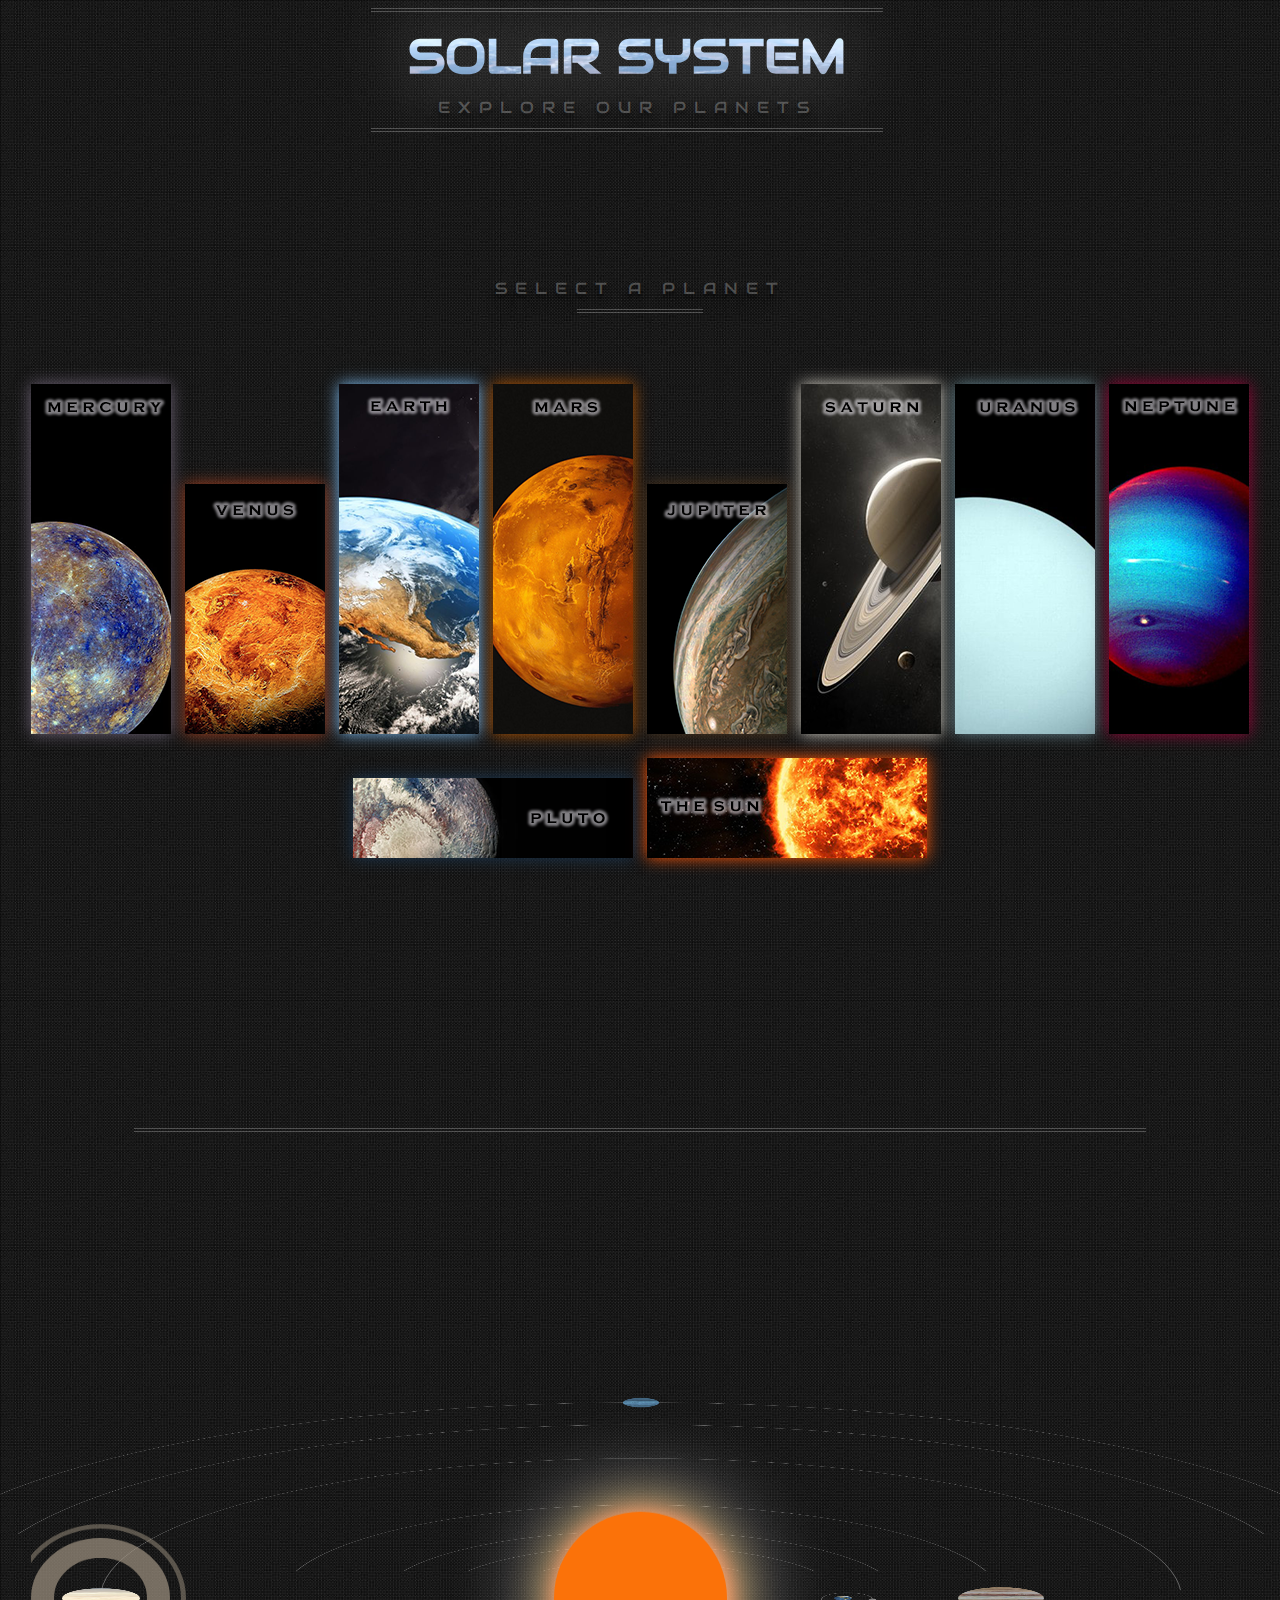
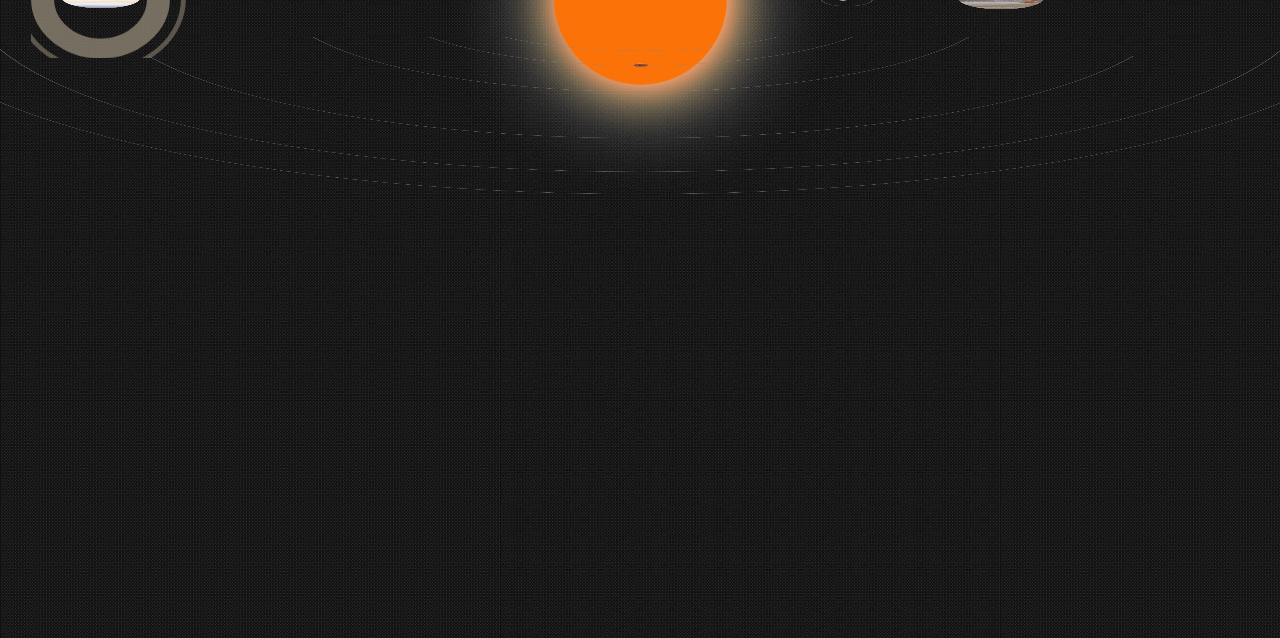
<file: index.html>
<!DOCTYPE html>
<html lang="en">

<head>
    <meta charset="UTF-8">
    <meta name="viewport" content="width=device-width, initial-scale=1.0">
    <meta http-equiv="X-UA-Compatible" content="ie=edge">
    <title>Solar System</title>
    <!-- <link rel="stylesheet" href="assets/css/reset.css"> -->
    <link rel="stylesheet" type="text/css" href="assets/css/modal.css" />
    <link rel="stylesheet" href="assets/css/SolarSystem.css">
    <link rel="stylesheet" href="assets/css/input.css">
    <link rel="stylesheet" href="assets/css/header.css">
    <link href="https://fonts.googleapis.com/css?family=Audiowide&display=swap" rel="stylesheet">
    <script src="https://code.jquery.com/jquery-3.4.1.min.js" integrity="sha256-CSXorXvZcTkaix6Yvo6HppcZGetbYMGWSFlBw8HfCJo=" crossorigin="anonymous"></script>
</head>

<body>

    <header class="title-container">
        <p class="explore">
            <span class="title">
                Solar System
            </span> Explore our Planets
        </p>
    </header>

    <div id="btn-container">
        <div id="choose">
            <h3>Select a Planet</h3>
        </div>
        <div id="planets">
            <section class="row-1">
                <input type="image" class="satellite grow" data="mercury%20(planet)" data2="mercury" src="assets/images/topmercury.png" style="box-shadow: 0 0 15px #6c6174"></input>
                <input type="image" class="satellite grow" data="venus" data2="venus" src="assets/images/topvenus.png" style="box-shadow: 0 0 15px #a24021"></input>
                <input type="image" class="satellite grow" data="earth" data2="earth" src="assets/images/topearth.png" style="box-shadow: 0 0 15px #7dbcf1"></input>
                <input type="image" class="satellite grow" data="mars" data2="mars" src="assets/images/topmars.png" style="box-shadow: 0 0 15px #b45502"></input>
                <input type="image" class="satellite grow" data="jupiter" data2="jupiter" src="assets/images/topjupiter.png" style="box-shadow: 0 0 15px #4c351e"></input>
                <input type="image" class="satellite grow" data="saturn" data2="saturn" src="assets/images/topsaturn.png" style="box-shadow: 0 0 15px #d6d1c6"></input>
                <input type="image" class="satellite grow" data="uranus" data2="uranus" src="assets/images/topuranus.png" style="box-shadow: 0 0 15px #63828c"></input>
                <input type="image" class="satellite grow" data="neptune" data2="neptune" src="assets/images/topneptune.png" style="box-shadow: 0 0 15px #990338"></input>
            </section>

            <section class="row-2">
                <input type="image" class="satellite grow" data="pluto" data2="pluto" src="assets/images/sidepluto.png" style="box-shadow: 0 0 15px #1b3651"></input>
                <input type="image" class="satellite grow" data="sun" data2="sun" src="assets/images/sidesun.png" style="box-shadow: 0 0 15px #fb5507"></input>
            </section>

        </div>
    </div>

    <div id="universe">
        <div id="galaxy">
            <div id="solar-system">

                <div id="mercury" class="orbit">
                    <div class="pos">
                        <div class="planet satellite" data="mercury%20(planet)" data2="mercury"></div>
                    </div>
                </div>

                <div id="venus" class="orbit">
                    <div class="pos">
                        <div class="planet satellite" data="venus" data2="venus"></div>
                    </div>
                </div>

                <div id="earth" class="orbit">
                    <div class="pos">
                        <div class="orbit">
                            <div class="pos">
                                <div class="moon" data2="moon"></div>
                            </div>
                        </div>
                        <div class="planet satellite" data="earth" data2="earth"></div>
                    </div>
                </div>

                <div id="mars" class="orbit">
                    <div class="pos">
                        <div class="planet satellite" data="mars" data2="mars"></div>
                    </div>
                </div>

                <div id="jupiter" class="orbit">
                    <div class="pos">
                        <div class="planet satellite" data="jupiter" data2="jupiter"></div>
                    </div>
                </div>

                <div id="saturn" class="orbit">
                    <div class="pos">
                        <div class="planet satellite" data="saturn" data2="saturn">
                            <div class="ring"></div>
                        </div>
                    </div>
                </div>

                <div id="uranus" class="orbit">
                    <div class="pos">
                        <div class="planet satellite" data="uranus" data2="uranus"></div>
                    </div>
                </div>

                <div id="neptune" class="orbit">
                    <div class="pos">
                        <div class="planet satellite" data="neptune" data2="neptune"></div>
                    </div>
                </div>

                <div id="sun" class="planet satellite grow pulse" data="sun" data2="sun"></div>

            </div>
        </div>
    </div>

    <!-- Modal -->
    <div id="myModal" class="modal">

        <div class="modal-content">
            <span class="close">close</span><br>
            <div id="modal-title"></div>
            <div id="modal-one">
                <div id="nasa"></div>
                <div id="planet-stats"></div>
            </div>
            <div id="wiki"></div>
        </div>
    </div>

    <script type="text/javascript" src="assets/js/app.js"></script>

</body>

</html>
</file>
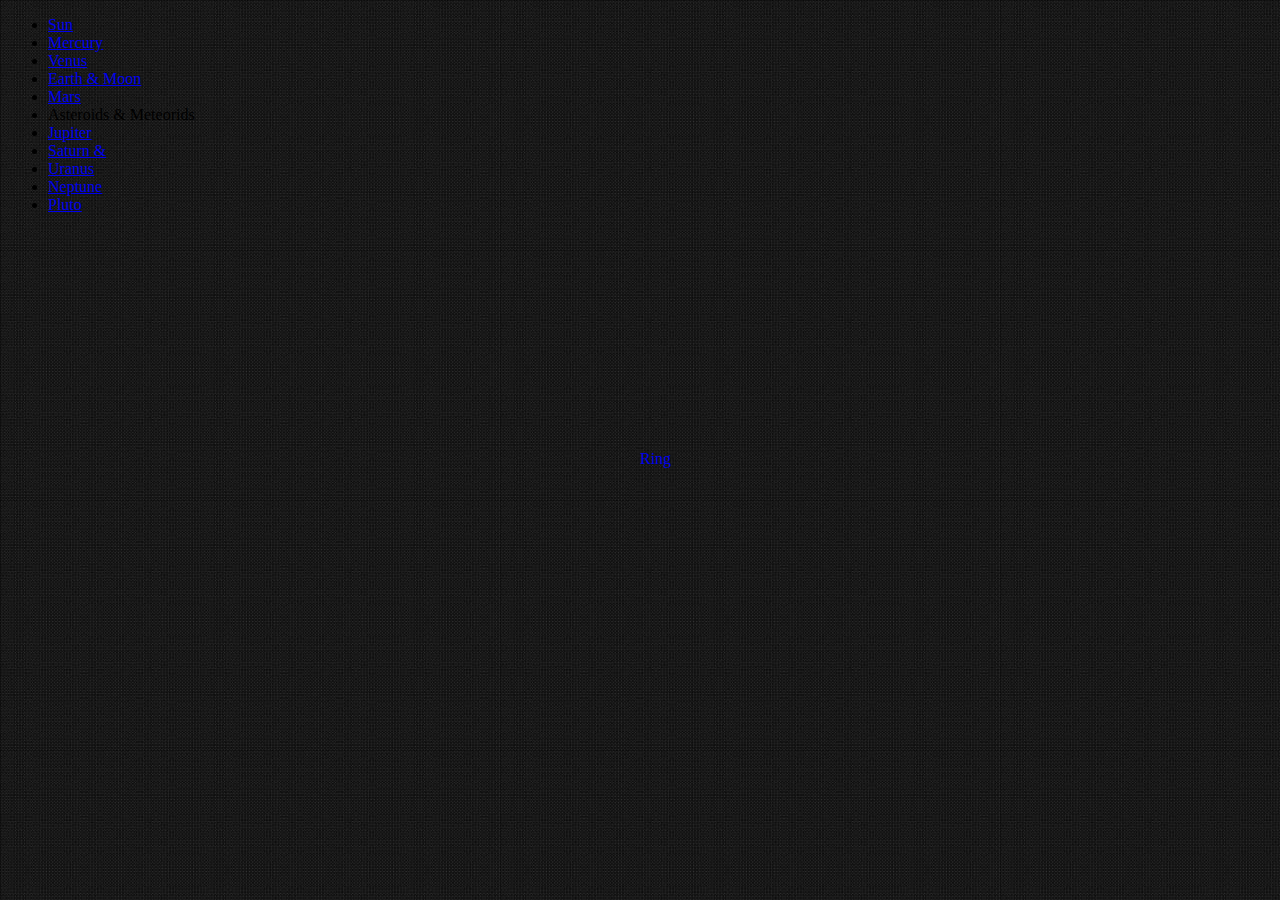
<file: SolarSystem.html>
<!DOCTYPE html>
<html lang="en">

<head>
    <meta charset="UTF-8">
    <meta name="viewport" content="width=device-width, initial-scale=1.0">
    <meta http-equiv="X-UA-Compatible" content="ie=edge">
    <title>Document</title>

    <link rel="stylesheet" href="assets/css/SolarSystem.css">
</head>

<body>
    <section id="clearfix">
        <ul class="solarsystem">
            <li class="sun"><a href="#sun"><span>Sun</span></a></li>
            <li class="mercury"><a href="#mercury"><span>Mercury</span></a></li>
            <li class="venus"><a href="#venus"><span>Venus</span></a></li>
            <li class="earth"><a href="#earth"><span>Earth<span class="moon"> &amp; Moon</span></span></a></li>
            <li class="mars"><a href="#mars"><span>Mars</span></a></li>
            <li class="asteroids_meteorids"><span>Asteroids &amp; Meteorids</span></li>
            <li class="jupiter"><a href="#jupiter"><span>Jupiter</span></a></li>
            <li class="saturn"><a href="#saturn"><span>Saturn &amp; <span class="ring">Ring</span></span></a></li>
            <li class="uranus"><a href="#uranus"><span>Uranus</span></a></li>
            <li class="neptune"><a href="#neptune"><span>Neptune</span></a></li>
            <li class="pluto"><a href="#pluto"><span>Pluto</span></a></li>
        </ul>
    </section>
    <!-- <img src="groupRepo/images/lilDipper.png" alt="Planets" usemap="#planetmap">

    <map name="planetmap">
        <div id="bgDipper">
  <area shape="circle" coords="1636,475,10" href="groupRepo/images/alkaid.jpg" alt="Alkaid">
  <area shape="circle" coords="293,510,3" href="groupRepo/images/mars.jpg" alt="Alkaid">

</div>
  <area shape="circle" coords="90,58,3" href="mercur.htm" alt="Mercury">
  <area shape="circle" coords="124,58,8" href="venus.htm" alt="Venus">
</map> -->
</body>

</html>
</file>
<file: assets/css/modal.css>
/* Modal */

.modal {
    display: none;
    position: fixed;
    z-index: 101;
    color: white;
    left: 0;
    top: 0;
    width: 100%;
    height: 100%;
    overflow: scroll;
    font-family: 'Lora', serif;
    background-color: #000000;
    background-color: #00000066;
}

.modal-content {
    margin: 5% auto;
    padding: 20px;
    width: 75%;
    max-width: 960px;
    border: 1px solid #888;
    border-radius: 10px;
    font-size: 1.4em;
}

.close {
    color: #aaa;
    float: right;
    font-size: 28px;
    font-weight: bold;
    border: 2px solid black;
}

.close:hover,
.close:focus {
    color: black;
    text-decoration: none;
    cursor: pointer;
}

#modal-title {
    text-align: center;
    font-weight: bolder;
    border-bottom: 2px solid black;
}

#modal-one {
    display: flex;
    justify-content: space-evenly;
    align-items: center;
}

#nasa,
#planet-stats {
    width: 45%;
    margin: 20px;
}
</file>
<file: assets/css/SolarSystem.css>
/* --------------------------------------------------------------------------- main styles */

#btn-container {
    padding-top: 20%;
}

.pulse {
    margin: 100px;
    display: block;
    border-radius: 50%;
    background: #cca92c;
    cursor: pointer;
    box-shadow: 10px 10px 80px rgba(204, 169, 44, 0.6);
    animation: pulse 2s infinite;
}

.pulse:hover {
    animation: none;
}

@-webkit-keyframes pulse {
    0% {
        -webkit-box-shadow: 0 0 0 0 rgba(204, 169, 44, 0.4);
    }
    70% {
        -webkit-box-shadow: 0 0 0 20px rgba(204, 169, 44, 0);
    }
    100% {
        -webkit-box-shadow: 30px 50px 0 50px rgba(204, 169, 44, 0);
    }
}

@keyframes pulse {
    0% {
        -moz-box-shadow: 0 0 0 0 rgba(204, 169, 44, 0.4);
        box-shadow: 0 0 0 0 rgba(204, 169, 44, 0.4);
    }
    70% {
        -moz-box-shadow: 0 0 0 20px rgba(204, 169, 44, 0);
        box-shadow: 0 0 0 10px rgba(204, 169, 44, 0);
    }
    100% {
        -moz-box-shadow: 0 0 0 100px rgba(204, 169, 44, 0);
        box-shadow: 0 100px 0 100px rgba(204, 169, 44, 0);
    }
}

#universe {
    padding-top: 25%;
    padding-bottom: 50%;
    width: 100%;
    height: 100%;
    font-size: .45em;
}

#galaxy {
    position: relative;
    transform: rotateX(75deg);
    transform-style: preserve-3d;
}

#solar-system {
    position: absolute;
    width: 100%;
    height: 100%;
    transform-style: preserve-3d;
}

.orbit {
    position: absolute;
    top: 50%;
    left: 50%;
    border: 1px solid rgba(136, 136, 136, 0.7);
    border-radius: 50%;
    transform-style: preserve-3d;
    animation-name: orbit;
    animation-iteration-count: infinite;
    animation-timing-function: linear;
    transform-style: preserve-3d;
}

.orbit .orbit {
    animation-name: suborbit;
}

.pos {
    position: absolute;
    /* top: 50%;
    width: 2em;
    height: 2em;
    margin-top: -1em;
    margin-left: -1em; */
    transform-style: preserve-3d;
    animation-name: invert;
    animation-iteration-count: infinite;
    animation-timing-function: linear;
}

#sun,
.planet,
#earth .moon {
    position: absolute;
    top: 50%;
    left: 50%;
    width: 1em;
    height: 1em;
    margin-top: -0.5em;
    margin-left: -0.5em;
    border-radius: 50%;
    transform-style: preserve-3d;
}

#sun {
    background-color: #FB7209;
    background-repeat: no-repeat;
    background-size: cover;
    box-shadow: 0 0 60px rgba(255, 160, 60, 0.4);
    transform: rotateX(-75deg);
}

.planet {
    background-color: #202020;
    background-repeat: no-repeat;
    background-size: cover;
    animation-iteration-count: infinite;
    animation-timing-function: linear;
}

.ring {
    position: absolute;
    top: 50%;
    left: 50%;
    border-radius: 60%;
}

#saturn .ring {
    width: 1.2em;
    height: 1.2em;
    margin-top: -.90em;
    margin-left: -.90em;
    border: 0.3em solid rgba(160, 147, 130, 0.7);
    animation-iteration-count: infinite;
    animation-timing-function: linear;
    transform: rotateX(75deg);
}

#saturn .ring:after {
    border-radius: 50%;
    position: absolute;
    content: '';
    top: 50%;
    left: 50%;
    width: 2.2em;
    height: 2.2em;
    margin-top: -1.1em;
    margin-left: -1.1em;
    border: 0.07em solid rgba(160, 147, 130, 0.5);
    box-sizing: border-box;
    box-sizing: border-box;
}


/* --------------------------------------------------------------------------- indeces */

#mercury {
    z-index: 10;
}

#venus {
    z-index: 9;
}

#earth {
    z-index: 8;
}

#moon {
    z-index: 7;
}

#mars {
    z-index: 6;
}

#jupiter {
    z-index: 5;
}

#saturn {
    z-index: 4;
}

#uranus {
    z-index: 3;
}

#neptune {
    z-index: 2;
}

#sun {
    z-index: 1;
}


/* --------------------------------------------------------------------------- animations */

@keyframes orbit {
    0% {
        transform: rotateZ(0deg);
    }
    100% {
        transform: rotateZ(-360deg);
    }
}

@keyframes suborbit {
    0% {
        transform: rotateX(90deg) rotateZ(0deg);
    }
    100% {
        transform: rotateX(90deg) rotateZ(-360deg);
    }
}

@keyframes invert {
    0% {
        transform: rotateX(-90deg) rotateY(360deg) rotateZ(0deg);
    }
    100% {
        transform: rotateX(-90deg) rotateY(0deg) rotateZ(0deg);
    }
}


/* --------------------------------------------------------------------------- planet sizes */

#sun {
    font-size: 24em;
}

#mercury .planet {
    font-size: 1.5em;
}

#venus .planet {
    font-size: 2.3em;
}

#earth .planet {
    font-size: 2.52em;
}

#earth .moon {
    font-size: 1em;
}

#mars .planet {
    font-size: 2em;
}

#jupiter .planet {
    font-size: 12em;
}

#saturn .planet {
    font-size: 10.8em;
}

#uranus .planet {
    font-size: 4.68em;
}

#neptune .planet {
    font-size: 4.9em;
}


/* --------------------------------------------------------------------------- animation / planet speed */

#mercury .pos,
#mercury .planet,
#mercury.orbit {
    animation-duration: 2.89016s;
}

#venus .pos,
#venus .planet,
#venus.orbit {
    animation-duration: 7.38237s;
}

#earth .pos,
#earth .planet,
#earth.orbit {
    animation-duration: 12.00021s;
}

#earth .orbit .pos,
#earth .orbit {
    animation-duration: 0.89764s;
}

#mars .pos,
#mars .planet,
#mars.orbit {
    animation-duration: 22.57017s;
}

#jupiter .pos,
#jupiter .planet,
#jupiter.orbit {
    animation-duration: 142.35138s;
}

#saturn .pos,
#saturn .planet,
#saturn.orbit,
#saturn .ring {
    animation-duration: 353.36998s;
}

#uranus .pos,
#uranus .planet,
#uranus.orbit {
    animation-duration: 1008.20215s;
}

#neptune .pos,
#neptune .planet,
#neptune.orbit {
    animation-duration: 1977.49584s;
}


/* --------------------------------------------------------------------------- orbit sizes */

#mercury.orbit {
    width: 32em;
    height: 32em;
    margin-top: -16em;
    margin-left: -16em;
}

#venus.orbit {
    width: 40em;
    height: 40em;
    margin-top: -20em;
    margin-left: -20em;
}

#earth.orbit {
    width: 56em;
    height: 56em;
    margin-top: -28em;
    margin-left: -28em;
}

#earth .orbit {
    width: 6em;
    height: 6em;
    margin-top: -3em;
    margin-left: -3em;
}

#mars.orbit {
    width: 72em;
    height: 72em;
    margin-top: -36em;
    margin-left: -36em;
}

#jupiter.orbit {
    width: 100em;
    height: 100em;
    margin-top: -50em;
    margin-left: -50em;
}

#saturn.orbit {
    width: 150em;
    height: 150em;
    margin-top: -75em;
    margin-left: -75em;
}

#uranus.orbit {
    width: 186em;
    height: 186em;
    margin-top: -93em;
    margin-left: -93em;
}

#neptune.orbit {
    width: 210em;
    height: 210em;
    margin-top: -105em;
    margin-left: -105em;
}


/******** Moon ****/

#earth .orbit {
    width: 7em;
    height: 7em;
}


/* --------------------------------------------------------------------------- Start point / lightin */


/* --------------------------------------------------------------------------- mercury ; pos: Top */

#mercury .pos {
    left: 50%;
    top: -1%;
}

#mercury .planet {
    animation-name: shadow-mercury;
}

@keyframes shadow-mercury {
    0% {
        box-shadow: inset 0 0 1px rgba(0, 0, 0, 0.5);
        /* TOP */
    }
    25% {
        box-shadow: inset 4px 0 2px rgba(0, 0, 0, 0.5);
        /* LEFT */
    }
    50% {
        box-shadow: inset 13px -5px 4px rgba(0, 0, 0, 0.5);
        /* BOTTOM */
    }
    50.01% {
        box-shadow: inset -13px -5px 4px rgba(0, 0, 0, 0.5);
        /* BOTTOM */
    }
    75% {
        box-shadow: inset -4px 0 2px rgba(0, 0, 0, 0.5);
        /* RIGHT */
    }
    100% {
        box-shadow: inset 0 0 1px rgba(0, 0, 0, 0.5);
        /* TOP */
    }
}


/* --------------------------------------------------------------------------- venus ; pos: Left */

#venus .pos {
    left: 0;
    top: 50%;
}

#venus .planet {
    animation-name: shadow-venus;
}

@keyframes shadow-venus {
    0% {
        box-shadow: inset 4px 0 2px rgba(0, 0, 0, 0.5);
        /* LEFT */
    }
    25% {
        box-shadow: inset 22px -20px 10px rgba(0, 0, 0, 0.5);
        /* BOTTOM */
    }
    25.5% {
        box-shadow: inset -22px -20px 10px rgba(0, 0, 0, 0.5);
        /* BOTTOM */
    }
    50% {
        box-shadow: inset -4px 0 2px rgba(0, 0, 0, 0.5);
        /* RIGHT */
    }
    75% {
        box-shadow: inset 0 0 1px rgba(0, 0, 0, 0.5);
        /* TOP */
    }
    100% {
        box-shadow: inset 4px 0 2px rgba(0, 0, 0, 0.5);
        /* LEFT */
    }
}


/* --------------------------------------------------------------------------- earth ; pos: Right */

#earth .pos {
    left: 100%;
    top: 50%;
}

#earth .planet {
    animation-name: shadow-earth;
}

@keyframes shadow-earth {
    0% {
        box-shadow: inset -4px 0 2px rgba(0, 0, 0, 0.5);
        /* RIGHT */
    }
    25% {
        box-shadow: inset 0 0 1px rgba(0, 0, 0, 0.5);
        /* TOP */
    }
    50% {
        box-shadow: inset 4px 0 2px rgba(0, 0, 0, 0.5);
        /* LEFT */
    }
    75% {
        box-shadow: inset 24px -20px 15px rgba(0, 0, 0, 0.5);
        /* BOTTOM */
    }
    75.01% {
        box-shadow: inset -24px -20px 15px rgba(0, 0, 0, 0.5);
        /* BOTTOM */
    }
    100% {
        box-shadow: inset -4px 0 2px rgba(0, 0, 0, 0.5);
        /* RIGHT */
    }
}


/* --------------------------------------------------------------------------- moon */

#earth .orbit .pos {
    left: 100%;
    top: 50%;
}


/* --------------------------------------------------------------------------- mars ; pos: Bottom */

#mars .pos {
    left: 50%;
    top: 100%;
}

#mars .planet {
    animation-name: shadow-mars;
}

@keyframes shadow-mars {
    0% {
        box-shadow: inset -18px -10px 10px rgba(0, 0, 0, 0.5);
        /* BOTTOM */
    }
    25% {
        box-shadow: inset -4px 0 2px rgba(0, 0, 0, 0.5);
        /* RIGHT */
    }
    50% {
        box-shadow: inset 0 1px 1px rgba(0, 0, 0, 0.5);
        /* TOP */
    }
    75% {
        box-shadow: inset 4px 0 2px rgba(0, 0, 0, 0.5);
        /* LEFT */
    }
    99.99% {
        box-shadow: inset 18px -10px 10px rgba(0, 0, 0, 0.5);
        /* BOTTOM */
    }
    100% {
        box-shadow: inset -18px -10px 10px rgba(0, 0, 0, 0.5);
        /* BOTTOM */
    }
}


/* --------------------------------------------------------------------------- jupiter ; pos: Right */

#jupiter .pos {
    left: 100%;
    top: 50%;
}

#jupiter .planet {
    animation-name: shadow-jupiter;
}

@keyframes shadow-jupiter {
    0% {
        box-shadow: inset -16px 0 5px rgba(0, 0, 0, 0.5);
        /* RIGHT */
    }
    25% {
        box-shadow: inset 0 3px 2px rgba(0, 0, 0, 0.5);
        /* TOP */
    }
    50% {
        box-shadow: inset 16px 0 5px rgba(0, 0, 0, 0.5);
        /* LEFT */
    }
    75% {
        box-shadow: inset 94px -30px 40px rgba(0, 0, 0, 0.5);
        /* BOTTOM */
    }
    75.01% {
        box-shadow: inset -94px -30px 40px rgba(0, 0, 0, 0.5);
        /* BOTTOM */
    }
    100% {
        box-shadow: inset -16px 0 5px rgba(0, 0, 0, 0.5);
        /* RIGHT */
    }
}


/* --------------------------------------------------------------------------- saturn ; pos: Left */

#saturn .pos {
    left: 0%;
    top: 50%;
}

#saturn .planet {
    animation-name: shadow-saturn;
}

@keyframes shadow-saturn {
    0% {
        box-shadow: inset 16px 0 5px rgba(0, 0, 0, 0.5);
        /* LEFT */
    }
    25% {
        box-shadow: inset 80px -30px 50px rgba(0, 0, 0, 0.5);
        /* BOTTOM */
    }
    25.01% {
        box-shadow: inset -94px -30px 40px rgba(0, 0, 0, 0.5);
        /* BOTTOM */
    }
    50% {
        box-shadow: inset -16px 0 5px rgba(0, 0, 0, 0.5);
        /* RIGHT */
    }
    75% {
        box-shadow: inset -2px 3px 2px rgba(0, 0, 0, 0.5);
        /* TOP */
    }
    100% {
        box-shadow: inset 16px 0 5px rgba(0, 0, 0, 0.5);
        /* LEFT */
    }
}


/* --------------------------------------------------------------------------- uranus ; pos: Left */

#uranus .pos {
    left: 0;
    top: 50%;
}

#uranus .planet {
    animation-name: shadow-uranus;
}

@keyframes shadow-uranus {
    0% {
        box-shadow: inset 8px 0 5px rgba(0, 0, 0, 0.5);
        /* LEFT */
    }
    25% {
        box-shadow: inset 40px -15px 40px rgba(0, 0, 0, 0.5);
        /* BOTTOM */
    }
    25.01% {
        box-shadow: inset -40px -15px 40px rgba(0, 0, 0, 0.5);
        /* BOTTOM */
    }
    50% {
        box-shadow: inset -8px 0 5px rgba(0, 0, 0, 0.5);
        /* RIGHT */
    }
    75% {
        box-shadow: inset 0 0 2px rgba(0, 0, 0, 0.5);
        /* TOP */
    }
    100% {
        box-shadow: inset 8px 0 5px rgba(0, 0, 0, 0.5);
        /* LEFT */
    }
}


/* --------------------------------------------------------------------------- neptune ; pos: Top */

#neptune .pos {
    left: 50%;
    top: 0;
}

#neptune .planet {
    animation-name: shadow-neptune;
}

@keyframes shadow-neptune {
    0% {
        box-shadow: inset 0 0 2px rgba(0, 0, 0, 0.5);
        /* TOP */
    }
    25% {
        box-shadow: inset 12px 0 5px rgba(0, 0, 0, 0.5);
        /* LEFT */
    }
    50% {
        box-shadow: inset 50px -15px 40px rgba(0, 0, 0, 0.5);
        /* BOTTOM */
    }
    50.01% {
        box-shadow: inset -50px -15px 40px rgba(0, 0, 0, 0.5);
        /* BOTTOM */
    }
    75% {
        box-shadow: inset -12px 0 5px rgba(0, 0, 0, 0.5);
        /* RIGHT */
    }
    100% {
        box-shadow: inset 0 0 2px rgba(0, 0, 0, 0.5);
        /* TOP */
    }
}


/* Iamages */

body {
    background-image: url('../images/background.jpg');
}

#sun {
    /* background-image: url('../images/sun.jpg'); */
    box-shadow: 2px 2px 100px white, 2px 2px 50px orange, 2px 2px 20px red;
}

#mercury .planet {
    background-image: url('../images/mercury.jpg');
}

#venus .planet {
    background-image: url('../images/venus.jpg');
}

#earth .planet {
    background-image: url('../images/earth.jpg');
}

#earth .moon {
    background-image: url('../images/moon.jpg');
}

#mars .planet {
    background-image: url('../images/mars.jpg');
}

#jupiter .planet {
    background-image: url('../images/jupiter.jpg');
}

#saturn .planet {
    background-image: url('../images/saturn.png');
}

#uranus .planet {
    background-image: url('../images/uranus.jpg');
}

#neptune .planet {
    background-image: url('../images/neptune.jpg');
}
</file>
<file: assets/css/input.css>
input {
    margin: 5px;
    transition: all 0.4s ease;
}

#btn-container {
    margin-bottom: 150px;
    text-align: center;
    color: white;
}

#choose {
    padding-bottom: 50px;
}

h3 {
    font: 100 1em/1.5 'Audiowide', cursive;
    color: rgba(255, 255, 255, .25);
    text-shadow: 0px 4px 3px rgba(0, 0, 0, 0.4), 0px 8px 13px rgba(0, 0, 0, 0.1), 0px 18px 23px rgba(0, 0, 0, 0.1);
    text-transform: uppercase;
    letter-spacing: .5em;
}

h3::after {
    content: '';
    display: block;
    margin: 0 auto;
    width: 10%;
    padding-bottom: 8px;
    border-bottom: 4px double rgba(255, 255, 255, .25);
}

#btn-container::after {
    content: '';
    display: block;
    margin: 0 auto;
    width: 80%;
    padding-bottom: 8px;
    padding-top: 20%;
    border-bottom: 4px double rgba(255, 255, 255, .25);
}

.row-1 {
    margin-bottom: 10px;
}

.grow:hover {
    -webkit-transform: scale(1.2);
    -ms-transform: scale(1.2);
    transform: scale(1.2);
    background-color: #6c6174;
}
</file>
<file: assets/css/header.css>
.title-container {
    font: 100 1em/1.5 'Audiowide', cursive;
    background: #090d00;
    color: rgba(255, 255, 255, .25);
    text-shadow: 0px 4px 3px rgba(0, 0, 0, 0.4), 0px 8px 13px rgba(0, 0, 0, 0.1), 0px 18px 23px rgba(0, 0, 0, 0.1);
    text-align: center;
}

.explore {
    text-transform: uppercase;
    letter-spacing: .5em;
    display: inline-block;
    border: 4px double rgba(255, 255, 255, .25);
    border-width: 4px 0;
    padding: .5em 0em;
    position: absolute;
    left: 54%;
    width: 32em;
    text-align: center;
    margin: 0 0 0 -20em;
}

.title {
    font: 600 3em/1'Audiowide', cursive;
    letter-spacing: 0;
    padding: .25em 0 .325em;
    display: block;
    margin: 0 auto;
    text-shadow: 0 0 80px rgba(255, 255, 255, .5);
    /* Clip Background Image */
    background: url('../images/flyin-over-earth-4k-loop-footage-042888180_iconl.jpeg')center;
    -webkit-background-clip: text;
    background-clip: text;
    /* Animate Background Image */
    -webkit-text-fill-color: transparent;
    -webkit-animation: aitf 22s linear infinite;
    /* Activate hardware acceleration for smoother animations */
    -webkit-transform: translate3d(0, 0, 0);
    -webkit-backface-visibility: hidden;
}


/* Animate Background Image */

@-webkit-keyframes aitf {
    0% {
        background-position: 0% 5%;
    }
    100% {
        background-position: 100% 50%;
    }
}
</file>
